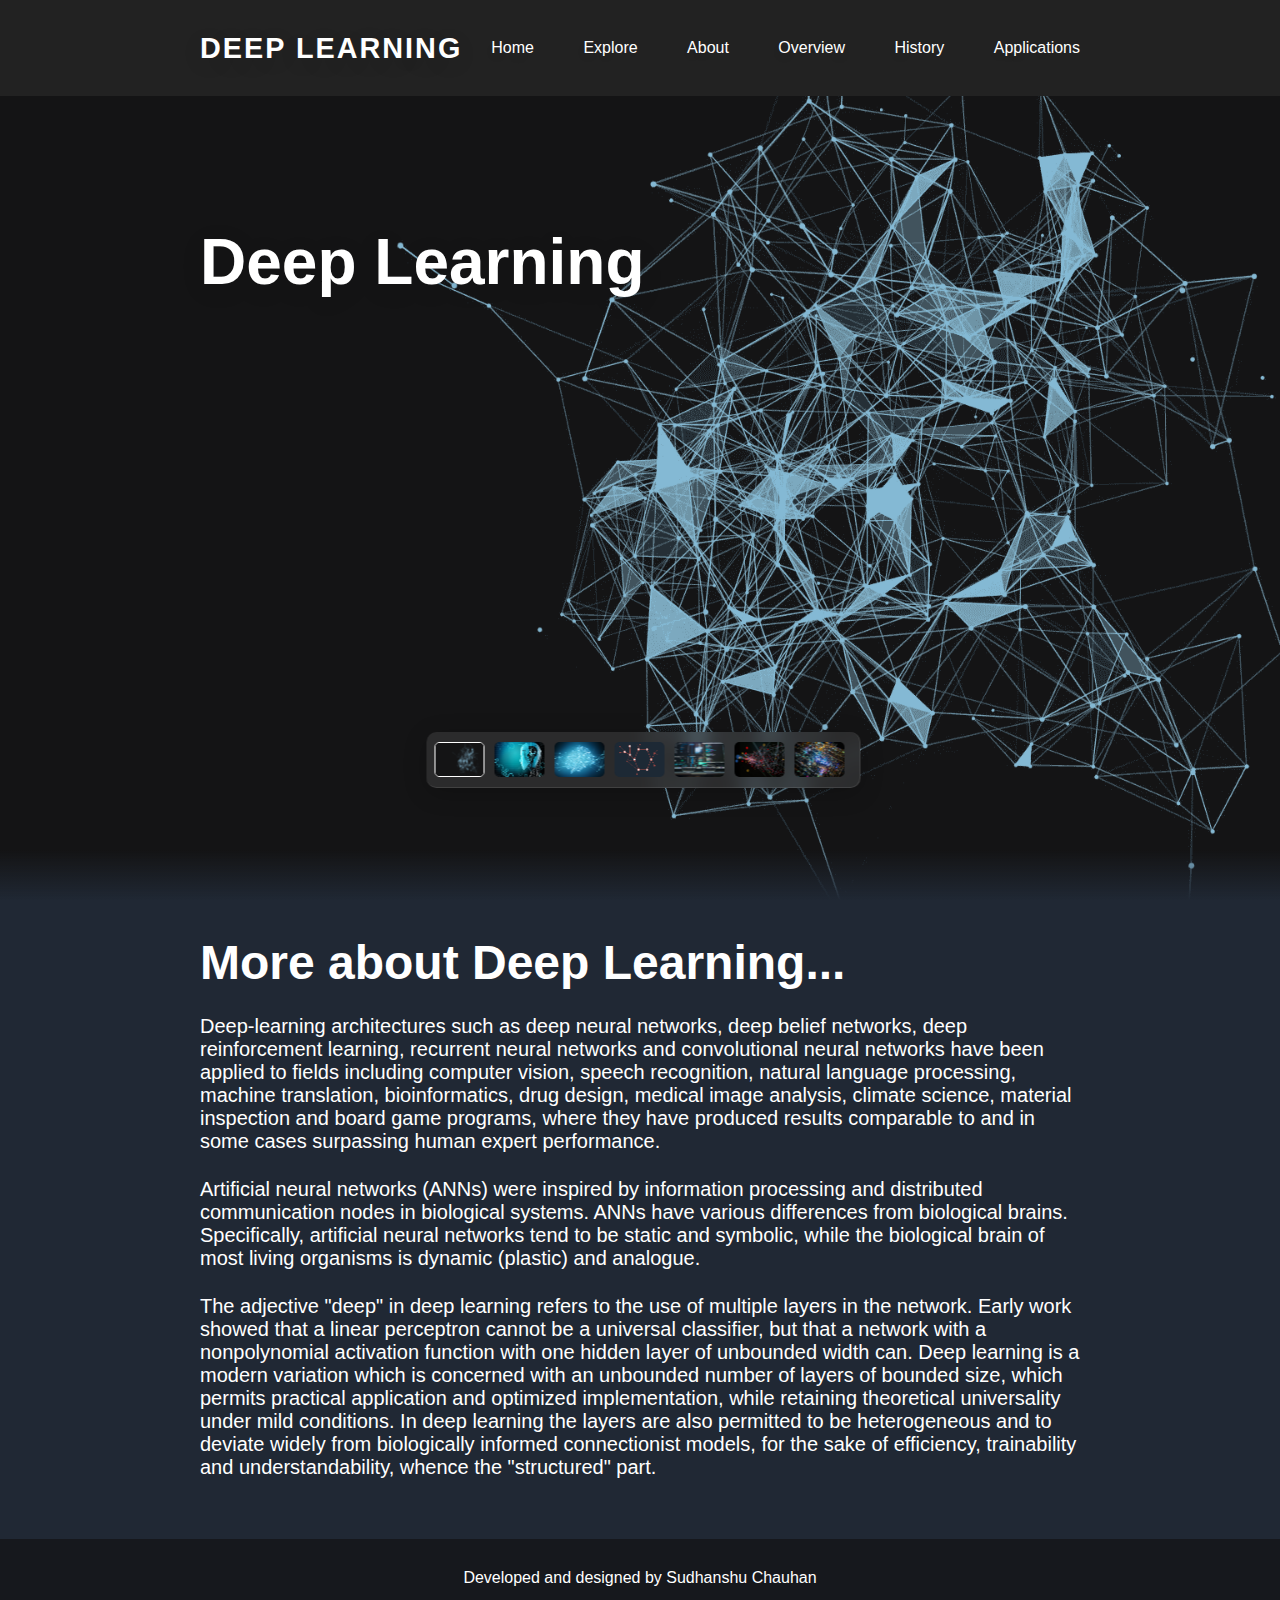
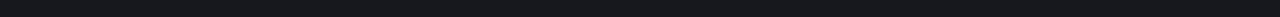
<file: index.html>
<!DOCTYPE html>
<html lang="en" dir="ltr">

<!-- Mirrored from dlprojectsrms.w3spaces.com/index.html by HTTrack Website Copier/3.x [XR&CO'2014], Tue, 11 Oct 2022 17:07:28 GMT -->
<head>
  <meta charset="utf-8">
  <meta name="viewport" content="width=device-width, initial-scale=1.0">
  <title>Deep Learning</title>
  <link rel="stylesheet" href="css/swiper-bundle.min.css">
  <link rel="stylesheet" href="css/style.css">
  
</head>
<body>

  <header>
    <div class="nav-bar">
      <a href="#" class="logo">Deep Learning</a>
      <div class="navigation">
        <div class="nav-items">
          <i class="uil uil-times nav-close-btn"></i>
          <a href="index.html"><i class="uil uil-home"></i> Home</a>
          <a href="explore.html"><i class="uil uil-compass"></i> Explore</a>
          <a href="about.html"><i class="uil uil-info-circle"></i> About</a>
          <a href="overview.html"><i class="uil uil-envelope"></i>Overview</a>
          <a href="history.html"><i class="uil uil-document-layout-left"></i> History</a>
          <a href="application.html"><i class="uil uil-envelope"></i>Applications</a>
        </div>
      </div>
      <i class="uil uil-apps nav-menu-btn"></i>
    </div>
  </header>

  <section class="home">

    <div class="swiper bg-slider">
      <div class="swiper-wrapper">
        <div class="swiper-slide">
          <img src="images/dl4.gif" alt="">
          <div class="text-content">
            <h2 class="title">Deep Learning</h2>
          </div>
        </div>
        <div class="swiper-slide">
          <img src="images/dl3.jpg" alt="">
          <div class="text-content">
            <h2 class="title">Definition</h2>
            <p>Deep learning also known as deep structured learning is part of a broader family of machine learning methods based on artificial neural networks with representation learning. Learning can be supervised, semi-supervised or unsupervised.</p>
            <a href="index.html">
              <button class="read-btn">Read More<i class="uil uil-arrow-right"></i></button>
              </a>
          </div>
        </div>
        <div class="swiper-slide">
          <img src="images/dp2.jpg" alt="">
          <div class="text-content">
            <h2 class="title">Overview </h2>
            <p>Most modern deep learning models are based on artificial neural networks, specifically convolutional neural networks (CNN)s, although they can also include propositional formulas or latent variables organized layer-wise in deep generative models such as the nodes in deep belief networks and deep Boltzmann machines.</p>
            <a href="overview.html">
            <button class="read-btn">Read More<i class="uil uil-arrow-right"></i></button>
            </a>
          </div>
        </div>
        <div class="swiper-slide">
          <img src="images/dp8.png" alt="">
          <div class="text-content">
            <h2 class="title">Interpretations </h2>
            <p>Deep neural networks are generally interpreted in terms of the universal approximation theorem or probabilistic inference. 
              The classic universal approximation theorem concerns the capacity of feedforward neural networks with a single hidden layer of finite size to approximate continuous functions.</p>
            <a href="interpretations.html">
              <button class="read-btn">Read More<i class="uil uil-arrow-right"></i></button>
              </a>
          </div>
        </div>
        <div class="swiper-slide">
          <img src="images/dl7.jpg" alt="">
          <div class="text-content">
            <h2 class="title">Neural Networks</h2>
            <p>A neural network is a series of algorithms that endeavors to recognize underlying relationships in a set of data through a process that mimics the way the human brain operates.
               In this sense, neural networks refer to systems of neurons, either organic or artificial in nature.</p>
            <a href="neuralnetworks.html">
              <button class="read-btn">Read More<i class="uil uil-arrow-right"></i></button>
              </a>
          </div>
        </div>
        <div class="swiper-slide">
          <img src="images/dl6.jpg" alt="">
          <div class="text-content">
            <h2 class="title">History </h2>
            <p>Some sources point out that Frank Rosenblatt developed and explored all of the basic ingredients of the deep learning systems of today.
               He described it in his book "Principles of Neurodynamics: Perceptrons and the Theory of Brain Mechanisms", published by Cornell Aeronautical Laboratory, Inc., Cornell University in 1962.</p>
            <a href="history.html">
              <button class="read-btn">Read More<i class="uil uil-arrow-right"></i></button>
              </a>
          </div>
        </div>
        <div class="swiper-slide">
          <img src="images/dp9.jpg" alt="">
          <div class="text-content">
            <h2 class="title">Applications</h2>
            <p> Deep Learning applications may seem disillusioning to a normal human being,
               but those with the privilege of knowing the machine learning world understand the dent that deep learning is making globally by exploring and resolving human problems in every domain.</p>
            <a href="application.html">
              <button class="read-btn">Read More<i class="uil uil-arrow-right"></i></button>
              </a>
          </div>
        </div>
      </div>
    </div>
    
    <div class="bg-slider-thumbs">
      <div class="swiper-wrapper thumbs-container">
        <img src="images/dl4.gif" class="swiper-slide" alt="">
        <img src="images/dl3.jpg" class="swiper-slide" alt="Definition">
        <img src="images/dp2.jpg" class="swiper-slide" alt="">
        <img src="images/dp8.png" class="swiper-slide" alt="">
        <img src="images/dl7.jpg" class="swiper-slide" alt="">
        <img src="images/dl6.jpg" class="swiper-slide" alt="">
        <img src="images/dp9.jpg" class="swiper-slide" alt="">
      </div>
    </div>
  </section>

  <section class="about section">
    <h2>More about Deep Learning...</h2>
    <p>Deep-learning architectures such as deep neural networks, deep belief networks, deep reinforcement learning, recurrent neural networks and convolutional neural networks have been applied to fields including computer vision, speech recognition, natural language processing, machine translation, bioinformatics, drug design, medical image analysis, climate science, material inspection and board game programs, where they have produced results comparable to and in some cases surpassing human expert performance.</p>

    <p>Artificial neural networks (ANNs) were inspired by information processing and distributed communication nodes in biological systems.
       ANNs have various differences from biological brains. Specifically, artificial neural networks tend to be static and symbolic, while the biological brain of most living organisms is dynamic (plastic) and analogue.</p>
      
    <p>The adjective "deep" in deep learning refers to the use of multiple layers in the network. Early work showed that a linear perceptron cannot be a universal classifier, but that a network with a nonpolynomial activation function with one hidden layer of unbounded width can. Deep learning is a modern variation which is concerned with an unbounded number of layers of bounded size, which permits practical application and optimized implementation, while retaining theoretical universality under mild conditions. 
      In deep learning the layers are also permitted to be heterogeneous and to deviate widely from biologically informed connectionist models, for the sake of efficiency, trainability and understandability, whence the "structured" part.</p>
  </section>

  <div class="footer"> 
    Developed and designed by Sudhanshu Chauhan 
  </div>
  <script src="js/swiper-bundle.min.js"></script>
  <script src="js/main.js"></script>

</body>

<!-- Mirrored from dlprojectsrms.w3spaces.com/index.html by HTTrack Website Copier/3.x [XR&CO'2014], Tue, 11 Oct 2022 17:07:47 GMT -->
</html>
</file>
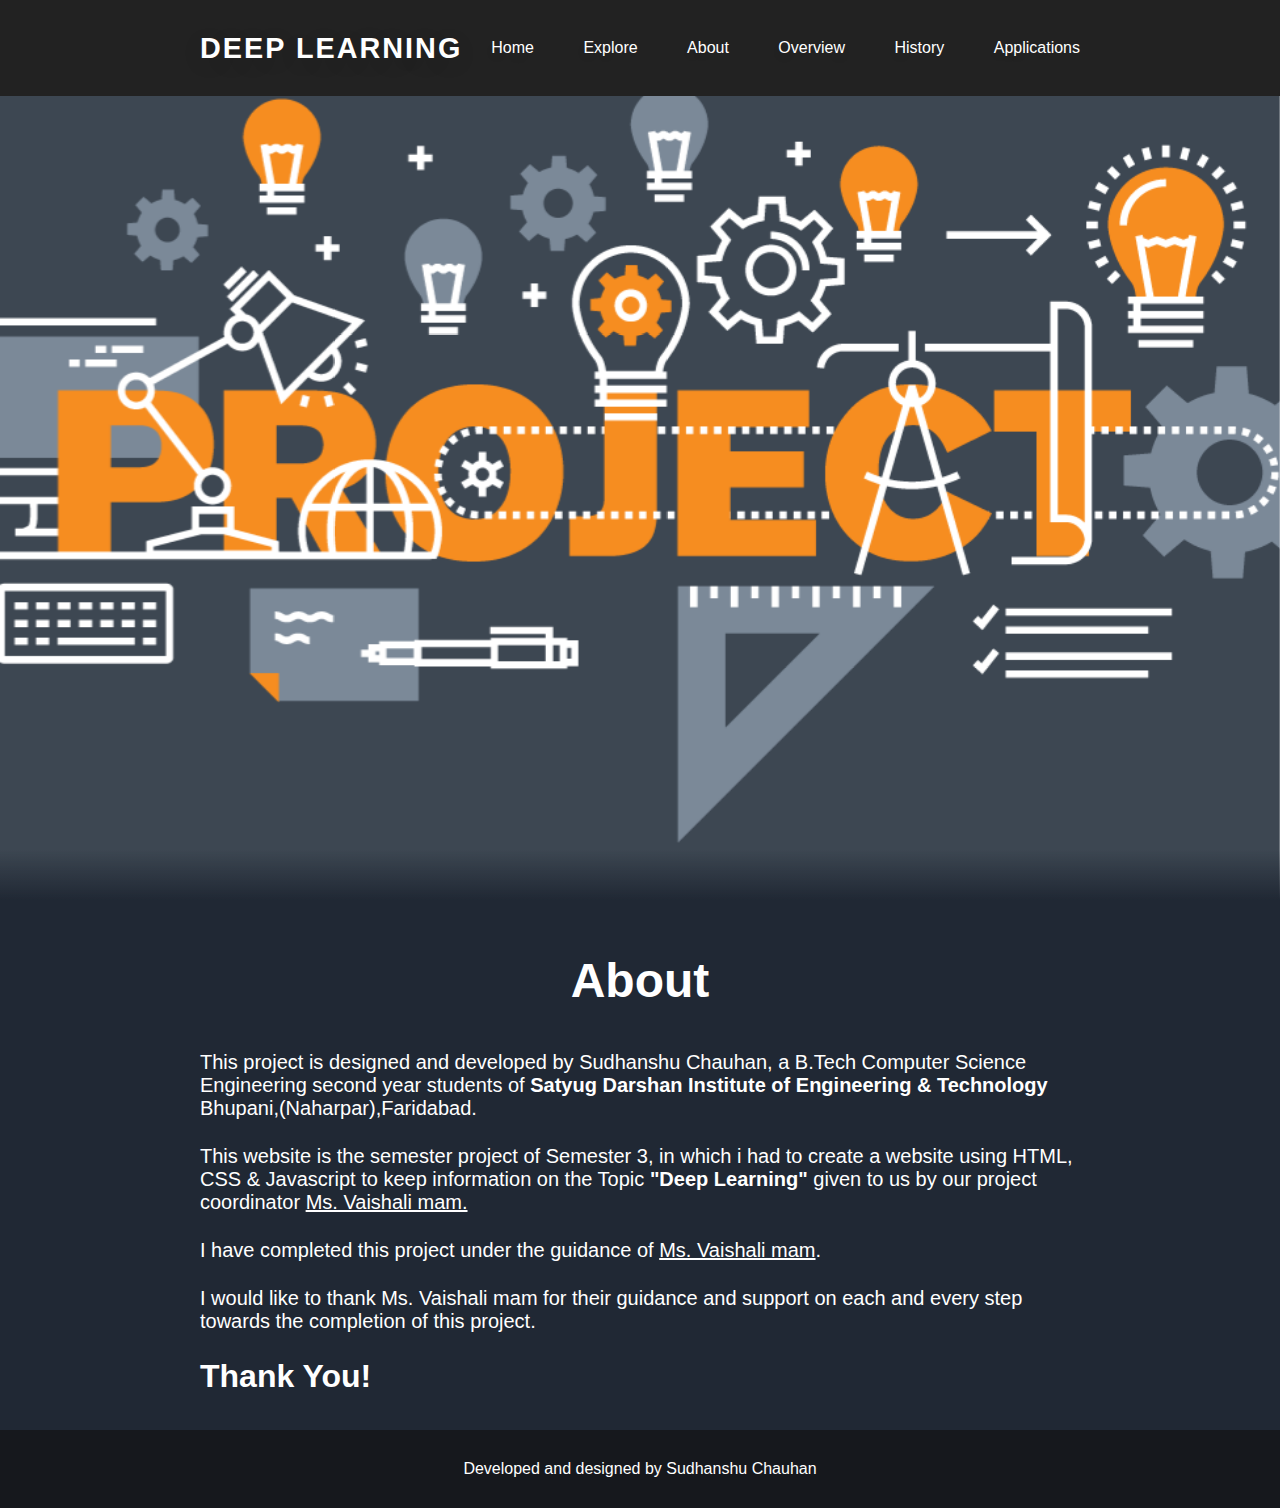
<file: about.html>
<!DOCTYPE html>
<html lang="en" dir="ltr">

<!-- Mirrored from dlprojectsrms.w3spaces.com/about.html by HTTrack Website Copier/3.x [XR&CO'2014], Tue, 11 Oct 2022 17:07:48 GMT -->
<head>
  <meta charset="utf-8">
  <meta name="viewport" content="width=device-width, initial-scale=1.0">
  <title>About</title>
  <link rel="stylesheet" href="css/swiper-bundle.min.css">
  <link rel="stylesheet" href="css/style.css">

</head>
<body>

  <header>
    <div class="nav-bar">
      <a href="index.html" class="logo">Deep Learning</a>
      
      <div class="navigation">
        <div class="nav-items">
          <i class="uil uil-times nav-close-btn"></i>
          <a href="index.html"><i class="uil uil-home"></i> Home</a>
          <a href="explore.html"><i class="uil uil-compass"></i> Explore</a>
          <a href="about.html"><i class="uil uil-info-circle"></i> About</a>
          <a href="overview.html"><i class="uil uil-envelope"></i>Overview</a>
          <a href="history.html"><i class="uil uil-document-layout-left"></i> History</a>
          <a href="application.html"><i class="uil uil-envelope"></i>Applications</a>
        </div>
      </div>
      <i class="uil uil-apps nav-menu-btn"></i>
    </div>
  </header>
  <section class="home">
    <div class="swiper bg-slider">
      <div class="swiper-wrapper">
        <div class="swiper-slide">
          <img src="images/pr.png" alt="">
        </div>
      </div>
    </div>
  </section>
  <section class="about section">
    <br>
    <center>
        <h2>About</h2>
    </center>
    <br>
    
    
     <p>This project is designed and developed by Sudhanshu Chauhan, a B.Tech Computer Science Engineering second year students of <b>Satyug Darshan Institute of Engineering & Technology</b> Bhupani,(Naharpar),Faridabad.</p>
     <p>This website is the semester project of Semester 3, in which i had to create a website using HTML, CSS & Javascript to keep information on the Topic <b>"Deep Learning"</b> given to us by our project coordinator <u>Ms. Vaishali mam.</u> </p>
     <p>I have completed this project under the guidance of <u>Ms. Vaishali mam</u>.</p>
     <p>I would like to thank Ms. Vaishali mam for their guidance and support on each and every step towards the completion of this project.</p>
     <h1>Thank You!</h1>
        </section>
  <div class="footer"> 
    Developed and designed by Sudhanshu Chauhan 
  </div>
</body>

<!-- Mirrored from dlprojectsrms.w3spaces.com/about.html by HTTrack Website Copier/3.x [XR&CO'2014], Tue, 11 Oct 2022 17:07:49 GMT -->
</html>
</file>
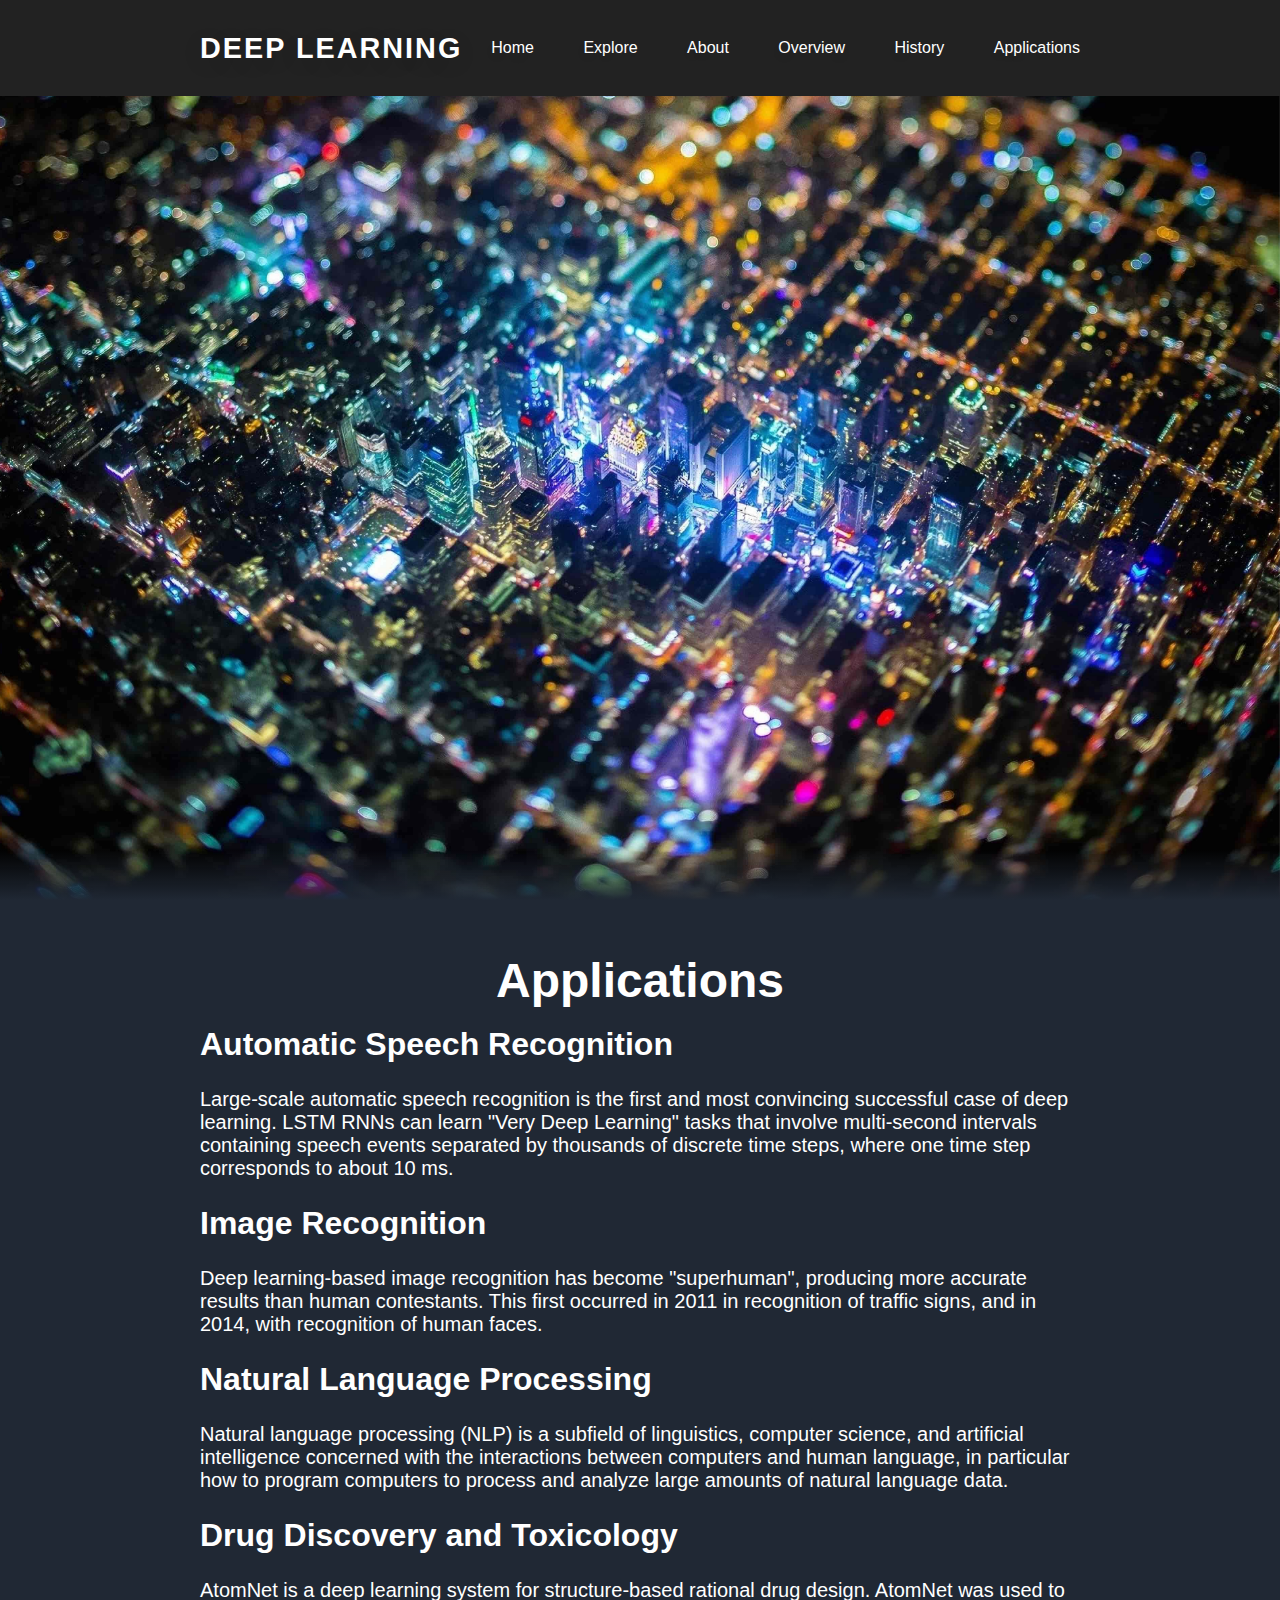
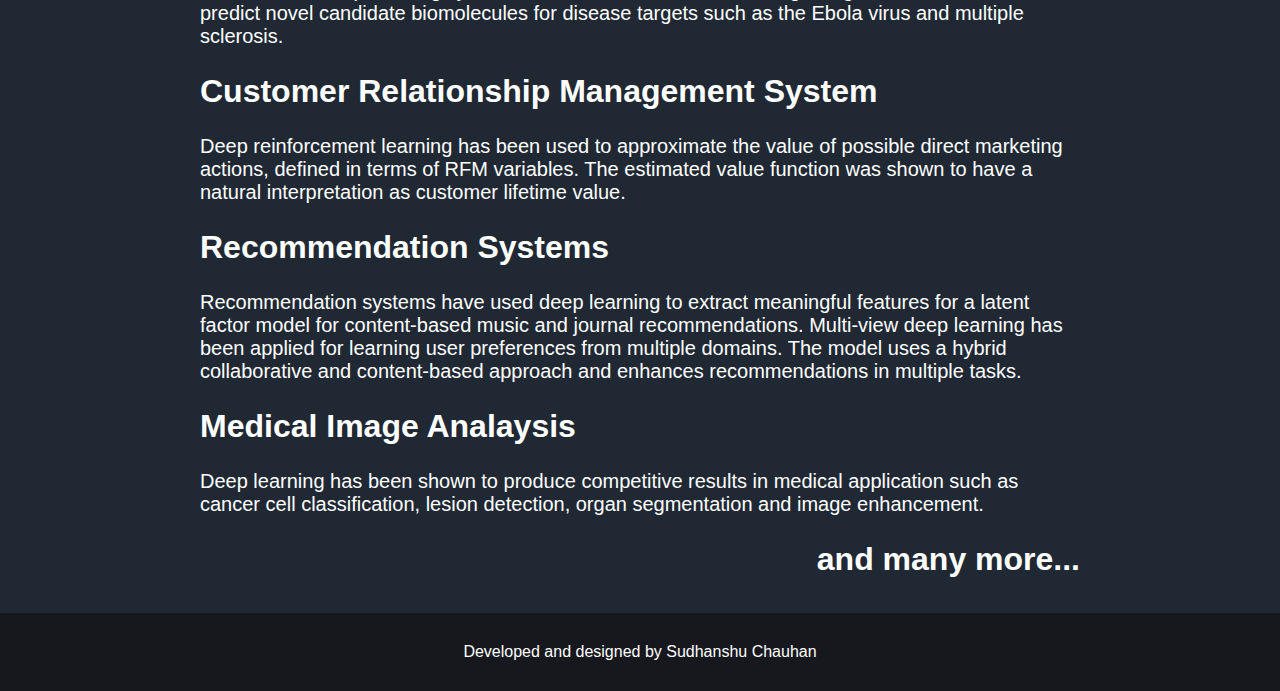
<file: application.html>
<!DOCTYPE html>
<html lang="en" dir="ltr">

<!-- Mirrored from dlprojectsrms.w3spaces.com/application.html by HTTrack Website Copier/3.x [XR&CO'2014], Tue, 11 Oct 2022 17:07:50 GMT -->
<head>
  <meta charset="utf-8">
  <meta name="viewport" content="width=device-width, initial-scale=1.0">
  <title>Applications</title>
  <link rel="stylesheet" href="css/swiper-bundle.min.css">
  <link rel="stylesheet" href="css/style.css">
</head>
<body>

  <header>
    <div class="nav-bar">
      <a href="index.html" class="logo">Deep Learning</a>
      
      <div class="navigation">
        <div class="nav-items">
          <i class="uil uil-times nav-close-btn"></i>
          <a href="index.html"><i class="uil uil-home"></i> Home</a>
          <a href="explore.html"><i class="uil uil-compass"></i> Explore</a>
          <a href="about.html"><i class="uil uil-info-circle"></i> About</a>
          <a href="overview.html"><i class="uil uil-envelope"></i>Overview</a>
          <a href="history.html"><i class="uil uil-document-layout-left"></i> History</a>
          <a href="application.html"><i class="uil uil-envelope"></i>Applications</a>
        </div>
      </div>
      <i class="uil uil-apps nav-menu-btn"></i>
    </div>
  </header>
  <section class="home">
    <div class="swiper bg-slider">
      <div class="swiper-wrapper">
        <div class="swiper-slide">
          <img src="images/dp9.jpg" alt="">
        </div>
      </div>
    </div>
  </section>
  <section class="about section">
    <br>
    <center>
      <h2>Applications</h2>
    </center>
    <br>
    <h1>Automatic Speech Recognition</h1>
     <p>Large-scale automatic speech recognition is the first and most convincing successful case of deep learning. 
        LSTM RNNs can learn "Very Deep Learning" tasks that involve multi-second intervals containing speech events separated by thousands of discrete time steps, where one time step corresponds to about 10 ms.</p>
    <h1>Image Recognition</h1>
    <p>Deep learning-based image recognition has become "superhuman", producing more accurate results than human contestants. 
    This first occurred in 2011 in recognition of traffic signs, and in 2014, with recognition of human faces.</p>
    <h1>Natural Language Processing</h1>
    <p>Natural language processing (NLP) is a subfield of linguistics, computer science, and artificial intelligence concerned with the interactions between computers and human language, in particular how to program computers to process and analyze large amounts of natural language data. </p>
    <h1>Drug Discovery and Toxicology</h1>
    <p>AtomNet is a deep learning system for structure-based rational drug design.
     AtomNet was used to predict novel candidate biomolecules for disease targets such as the Ebola virus and multiple sclerosis.</p>
    <h1>Customer Relationship Management System</h1>
    <p>Deep reinforcement learning has been used to approximate the value of possible direct marketing actions, defined in terms of RFM variables. 
    The estimated value function was shown to have a natural interpretation as customer lifetime value.</p>
    <h1>Recommendation Systems</h1> 
    <p>Recommendation systems have used deep learning to extract meaningful features for a latent factor model for content-based music and journal recommendations.
     Multi-view deep learning has been applied for learning user preferences from multiple domains. 
    The model uses a hybrid collaborative and content-based approach and enhances recommendations in multiple tasks.</p>
    <h1>Medical Image Analaysis</h1>
    <p>Deep learning has been shown to produce competitive results in medical application such as cancer cell classification, lesion detection, organ segmentation and image enhancement.</p>
    <h1 style="text-align:right;">and many more...</h1>
 </section>
  <div class="footer"> 
    Developed and designed by Sudhanshu Chauhan
  </div>
</body>

<!-- Mirrored from dlprojectsrms.w3spaces.com/application.html by HTTrack Website Copier/3.x [XR&CO'2014], Tue, 11 Oct 2022 17:07:50 GMT -->
</html>
</file>
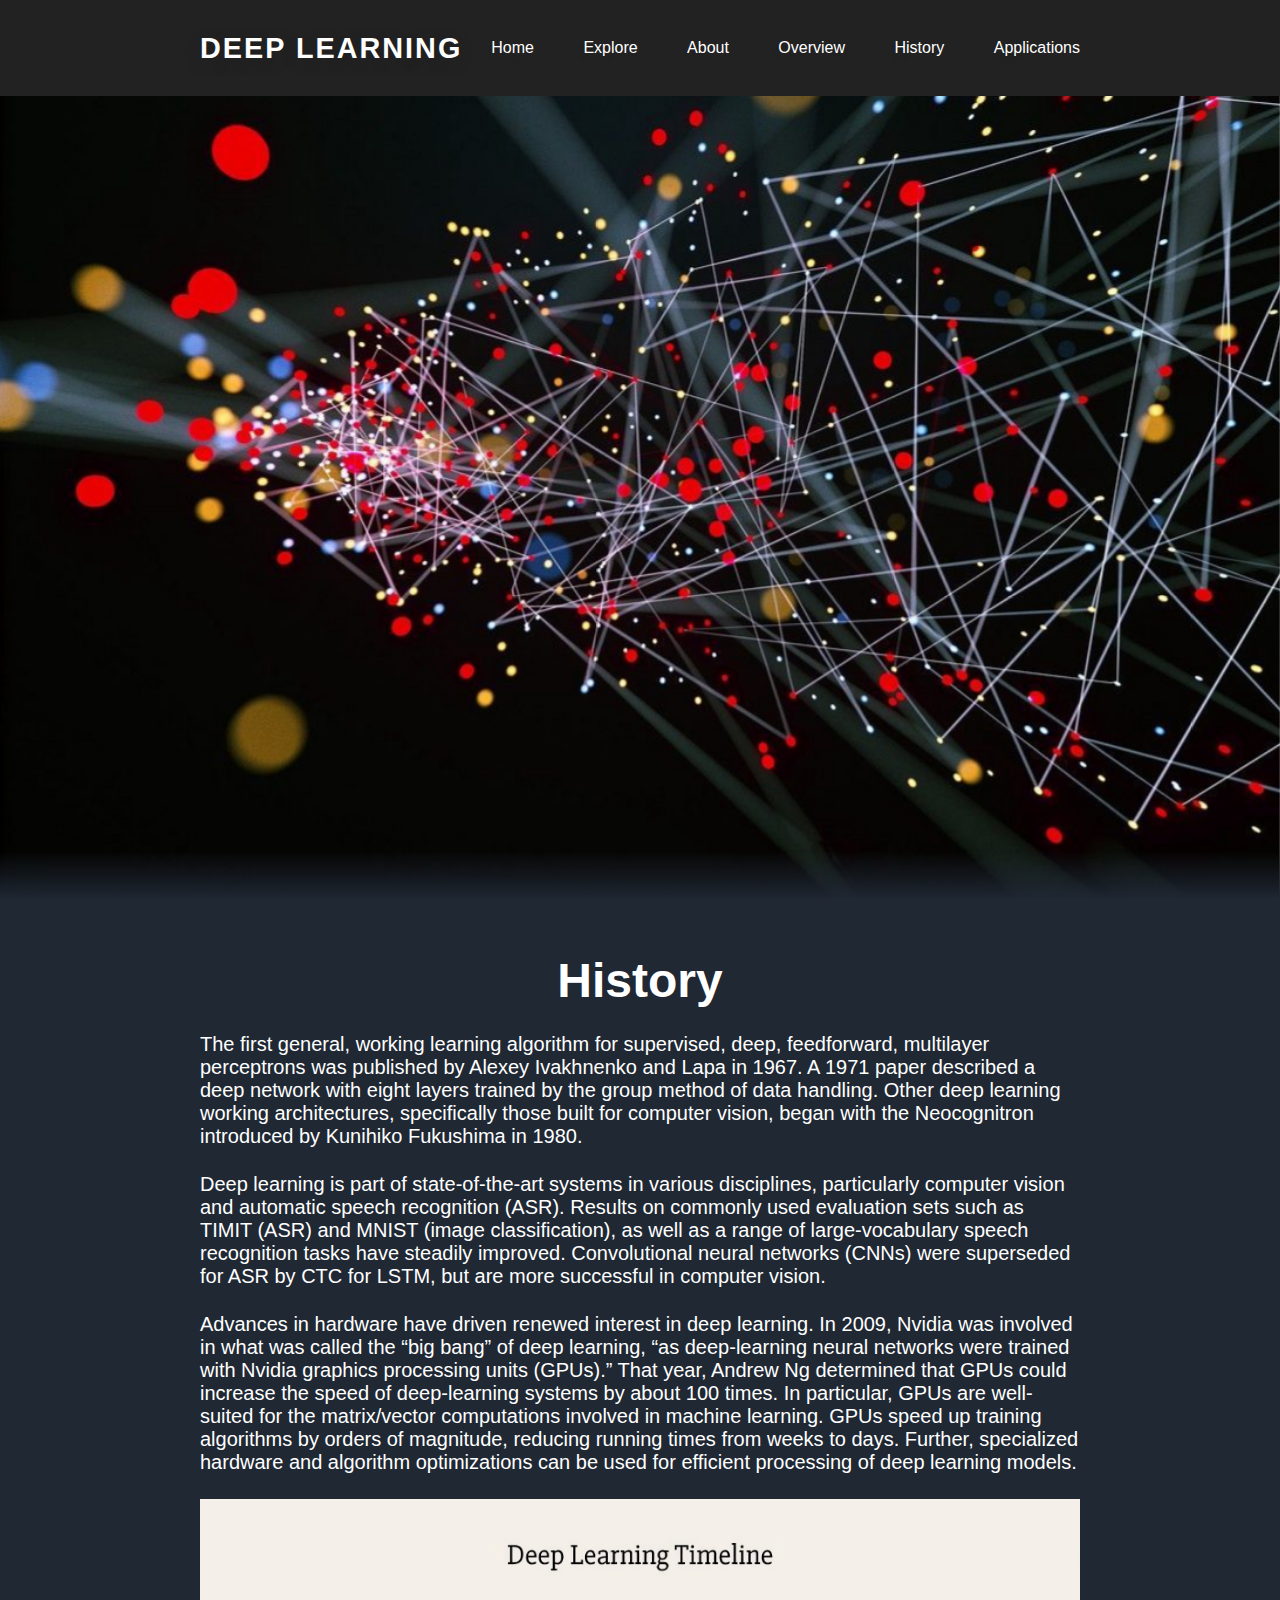
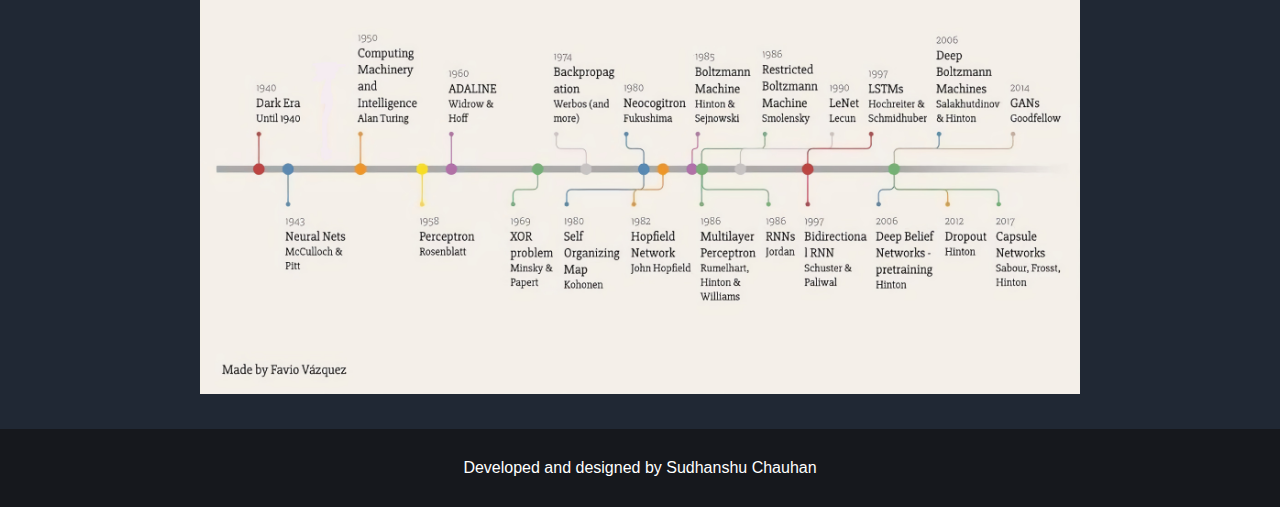
<file: history.html>
<!DOCTYPE html>
<html lang="en" dir="ltr">

<!-- Mirrored from dlprojectsrms.w3spaces.com/history.html by HTTrack Website Copier/3.x [XR&CO'2014], Tue, 11 Oct 2022 17:07:49 GMT -->
<head>
  <meta charset="utf-8">
  <meta name="viewport" content="width=device-width, initial-scale=1.0">
  <title>History</title>
  <link rel="stylesheet" href="css/swiper-bundle.min.css">
  <link rel="stylesheet" href="css/style.css">

</head>
<body>

  <header>
    <div class="nav-bar">
      <a href="index.html" class="logo">Deep Learning</a>
      
      <div class="navigation">
        <div class="nav-items">
          <i class="uil uil-times nav-close-btn"></i>
          <a href="index.html"><i class="uil uil-home"></i> Home</a>
          <a href="explore.html"><i class="uil uil-compass"></i> Explore</a>
          <a href="about.html"><i class="uil uil-info-circle"></i> About</a>
          <a href="overview.html"><i class="uil uil-envelope"></i>Overview</a>
          <a href="history.html"><i class="uil uil-document-layout-left"></i> History</a>
          <a href="application.html"><i class="uil uil-envelope"></i>Applications</a>
        </div>
      </div>
      <i class="uil uil-apps nav-menu-btn"></i>
    </div>
  </header>
  <section class="home">
    <div class="swiper bg-slider">
      <div class="swiper-wrapper">
        <div class="swiper-slide">
          <img src="images/dl6.jpg" alt="">
        </div>
      </div>
    </div>
  </section>
  <section class="about section">
    <br>
    <center>
      <h2>History</h2>
    </center>
     <p>The first general, working learning algorithm for supervised, deep, feedforward, multilayer perceptrons was published by Alexey Ivakhnenko and Lapa in 1967.
          A 1971 paper described a deep network with eight layers trained by the group method of data handling.
          Other deep learning working architectures, specifically those built for computer vision, began with the Neocognitron introduced by Kunihiko Fukushima in 1980.</p>

    <p>Deep learning is part of state-of-the-art systems in various disciplines, particularly computer vision and automatic speech recognition (ASR). 
        Results on commonly used evaluation sets such as TIMIT (ASR) and MNIST (image classification), as well as a range of large-vocabulary speech recognition tasks have steadily improved.
         Convolutional neural networks (CNNs) were superseded for ASR by CTC for LSTM, but are more successful in computer vision.</p>
      
    <p>Advances in hardware have driven renewed interest in deep learning. In 2009, Nvidia was involved in what was called the “big bang” of deep learning, “as deep-learning neural networks were trained with Nvidia graphics processing units (GPUs).”
         That year, Andrew Ng determined that GPUs could increase the speed of deep-learning systems by about 100 times. 
         In particular, GPUs are well-suited for the matrix/vector computations involved in machine learning.
          GPUs speed up training algorithms by orders of magnitude, reducing running times from weeks to days.
         Further, specialized hardware and algorithm optimizations can be used for efficient processing of deep learning models.</p>
         <left>
         <img src="images/history.jpg" class="center" alt="Evolution of Deep Learning">
         </left>
  </section>
  <div class="footer"> 
    Developed and designed by Sudhanshu Chauhan  
  </div>
</body>

<!-- Mirrored from dlprojectsrms.w3spaces.com/history.html by HTTrack Website Copier/3.x [XR&CO'2014], Tue, 11 Oct 2022 17:07:50 GMT -->
</html>
</file>
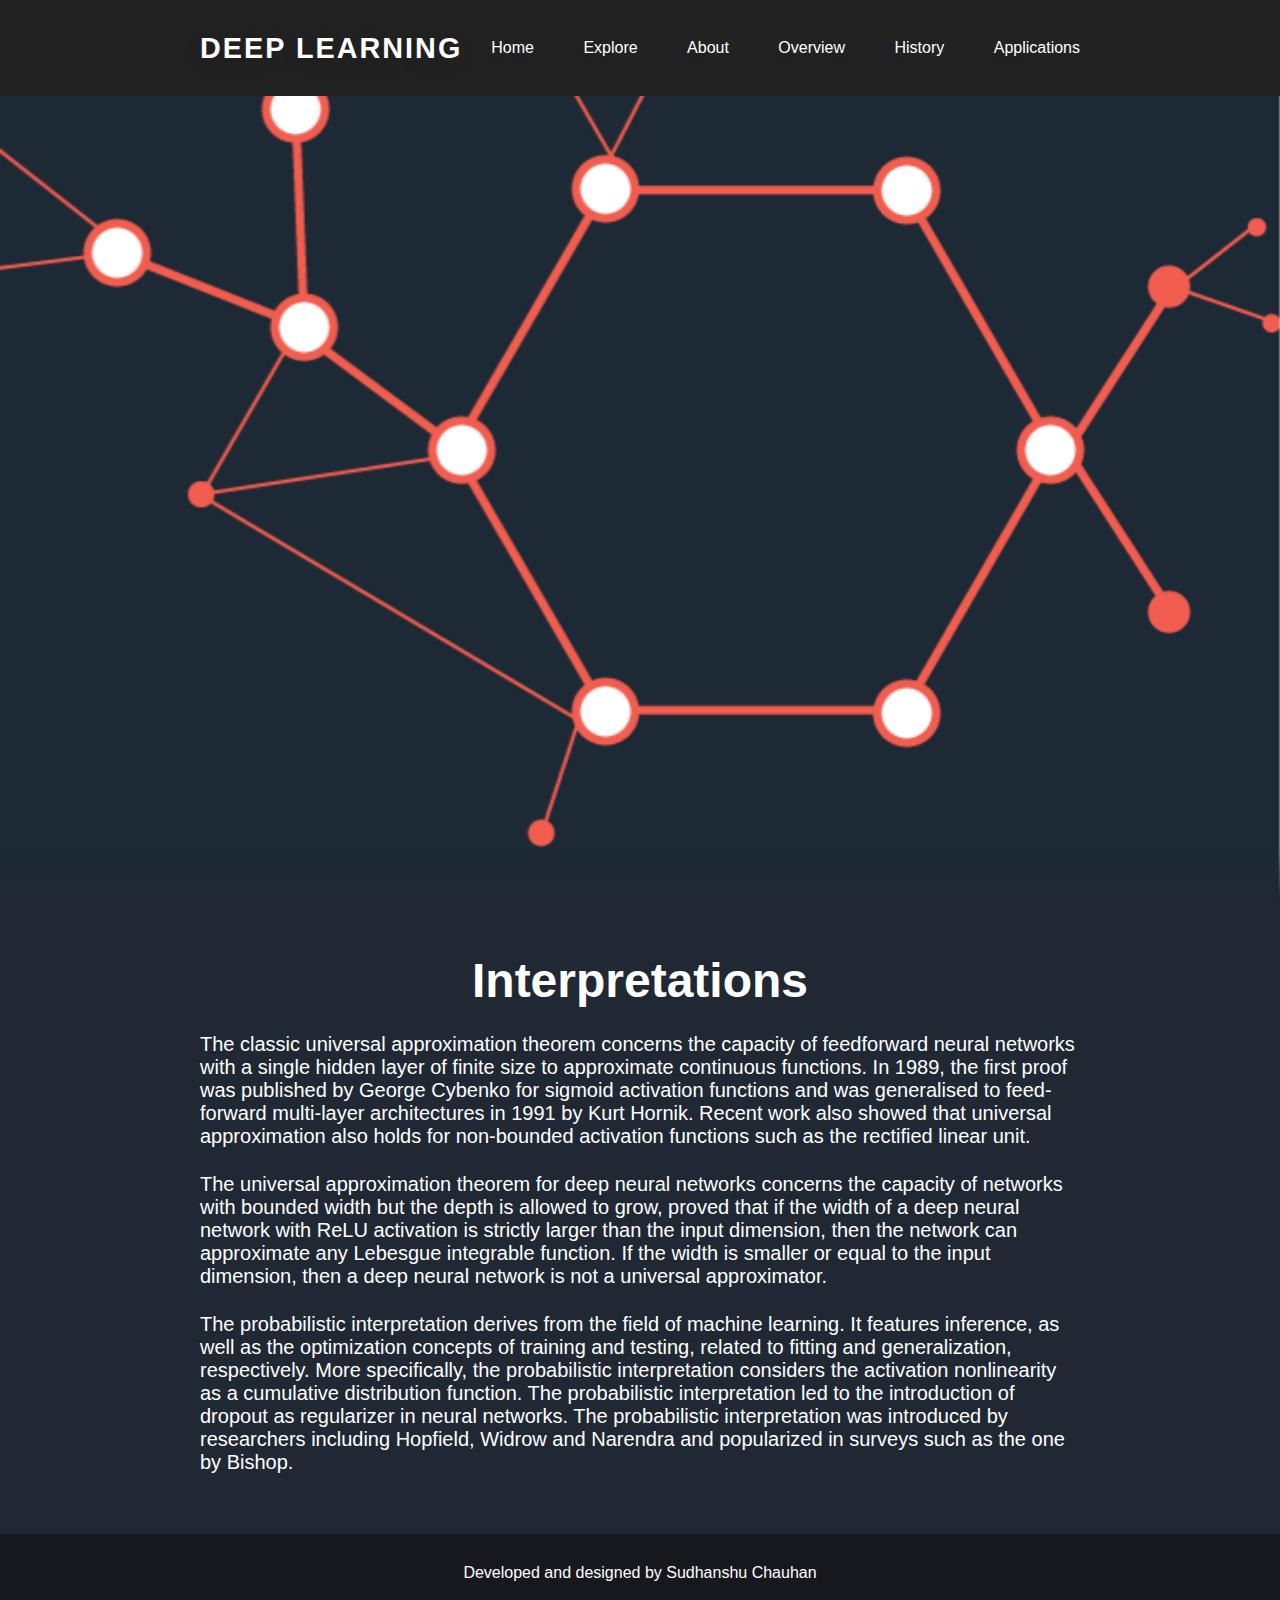
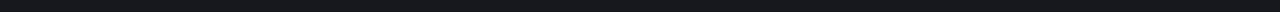
<file: interpretations.html>
<!DOCTYPE html>
<html lang="en" dir="ltr">

<!-- Mirrored from dlprojectsrms.w3spaces.com/interpretations.html by HTTrack Website Copier/3.x [XR&CO'2014], Tue, 11 Oct 2022 17:07:50 GMT -->
<head>
  <meta charset="utf-8">
  <meta name="viewport" content="width=device-width, initial-scale=1.0">
  <title>Interpretations</title>
  <link rel="stylesheet" href="css/swiper-bundle.min.css">
  <link rel="stylesheet" href="css/style.css">

</head>
<body>

  <header>
    <div class="nav-bar">
      <a href="index.html" class="logo">Deep Learning</a>
      
      <div class="navigation">
        <div class="nav-items">
          <i class="uil uil-times nav-close-btn"></i>
          <a href="index.html"><i class="uil uil-home"></i> Home</a>
          <a href="explore.html"><i class="uil uil-compass"></i> Explore</a>
          <a href="about.html"><i class="uil uil-info-circle"></i> About</a>
          <a href="overview.html"><i class="uil uil-envelope"></i>Overview</a>
          <a href="history.html"><i class="uil uil-document-layout-left"></i> History</a>
          <a href="application.html"><i class="uil uil-envelope"></i>Applications</a>
        </div>
      </div>
      <i class="uil uil-apps nav-menu-btn"></i>
    </div>
  </header>
  <section class="home">
    <div class="swiper bg-slider">
      <div class="swiper-wrapper">
        <div class="swiper-slide">
          <img src="images/dp8.png" alt="">
        </div>
      </div>
    </div>
  </section>
  <section class="about section">
    <br>
    <center>
      <h2>Interpretations</h2>
    </center>
     <p>The classic universal approximation theorem concerns the capacity of feedforward neural networks with a single hidden layer of finite size to approximate continuous functions. 
         In 1989, the first proof was published by George Cybenko for sigmoid activation functions and was generalised to feed-forward multi-layer architectures in 1991 by Kurt Hornik. 
         Recent work also showed that universal approximation also holds for non-bounded activation functions such as the rectified linear unit.</p>

    <p>The universal approximation theorem for deep neural networks concerns the capacity of networks with bounded width but the depth is allowed to grow, proved that if the width of a deep neural network with ReLU activation is strictly larger than the input dimension, then the network can approximate any Lebesgue integrable function.
         If the width is smaller or equal to the input dimension, then a deep neural network is not a universal approximator.</p>
      
    <p>The probabilistic interpretation derives from the field of machine learning. 
        It features inference, as well as the optimization concepts of training and testing, related to fitting and generalization, respectively. More specifically, the probabilistic interpretation considers the activation nonlinearity as a cumulative distribution function.
         The probabilistic interpretation led to the introduction of dropout as regularizer in neural networks.
         The probabilistic interpretation was introduced by researchers including Hopfield, Widrow and Narendra and popularized in surveys such as the one by Bishop.</p>
  </section>
  <div class="footer"> 
    Developed and designed by Sudhanshu Chauhan
  </div>
</body>

<!-- Mirrored from dlprojectsrms.w3spaces.com/interpretations.html by HTTrack Website Copier/3.x [XR&CO'2014], Tue, 11 Oct 2022 17:07:50 GMT -->
</html>
</file>
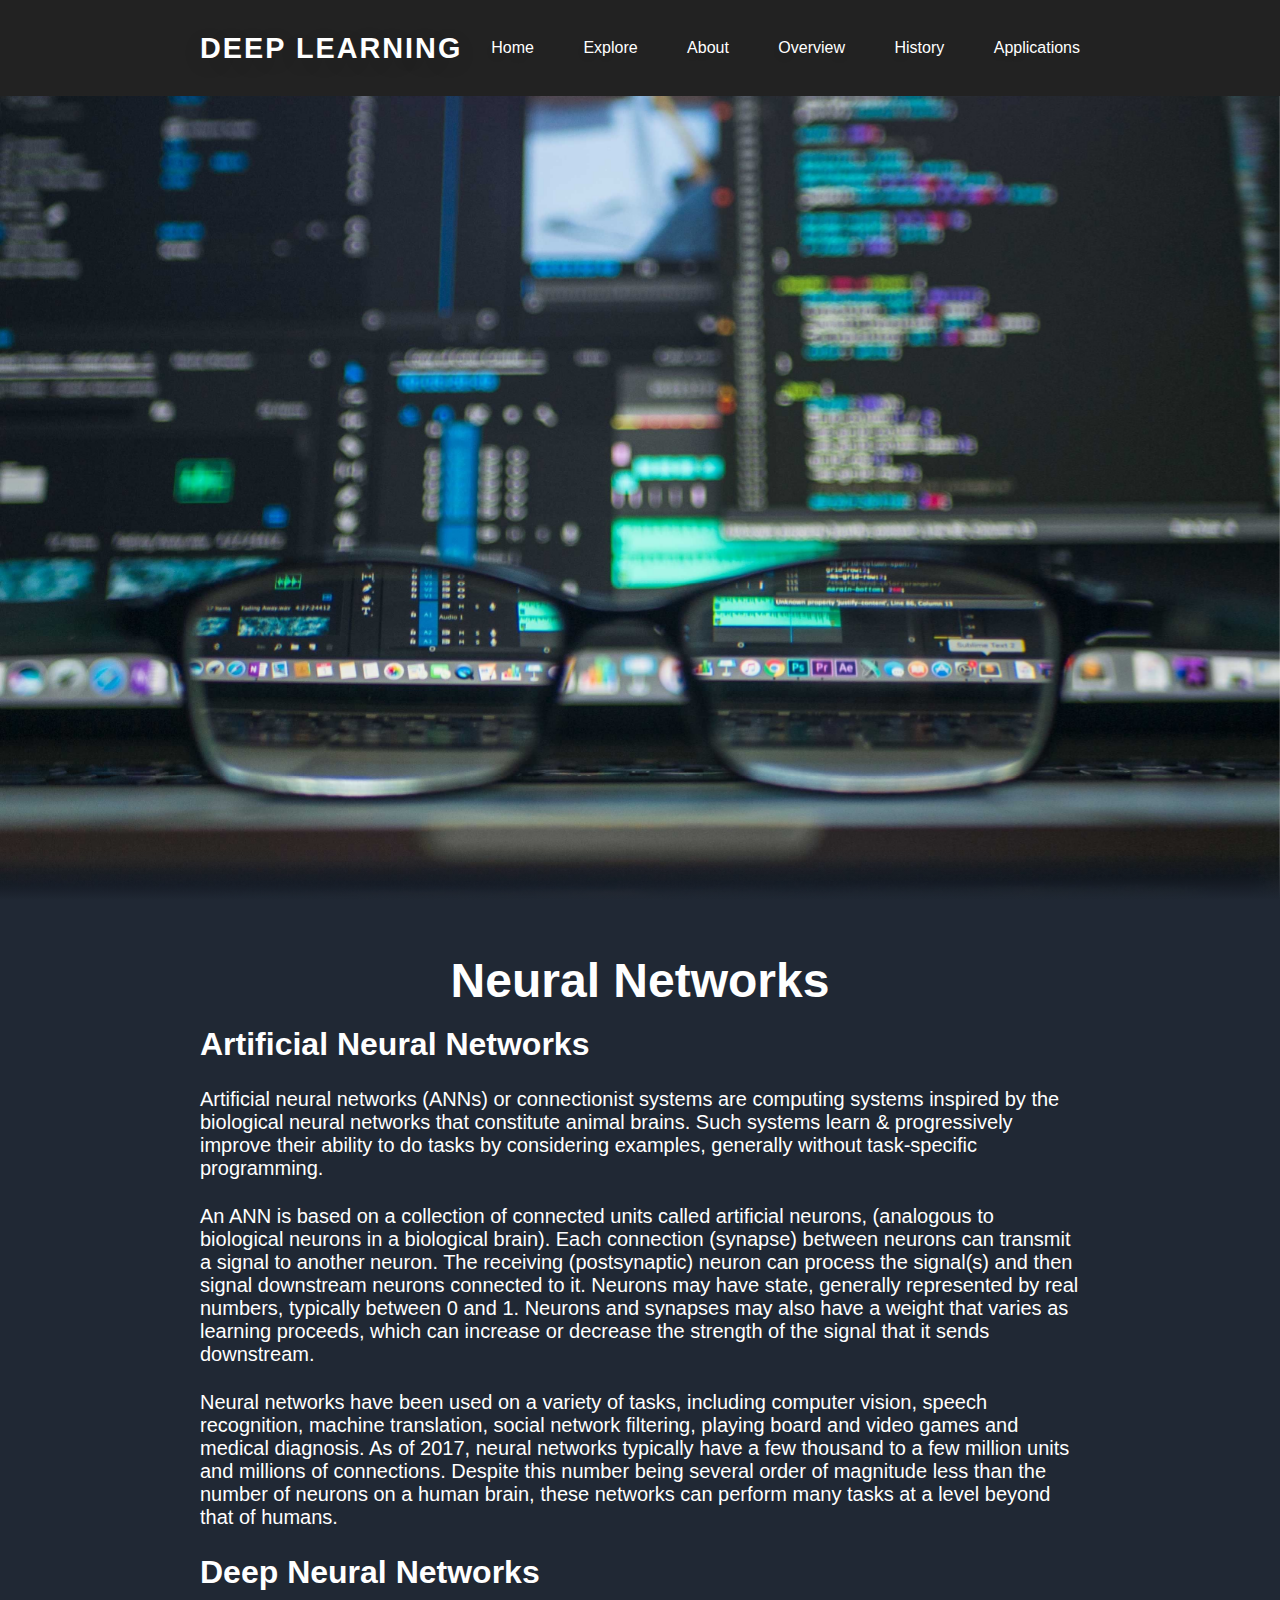
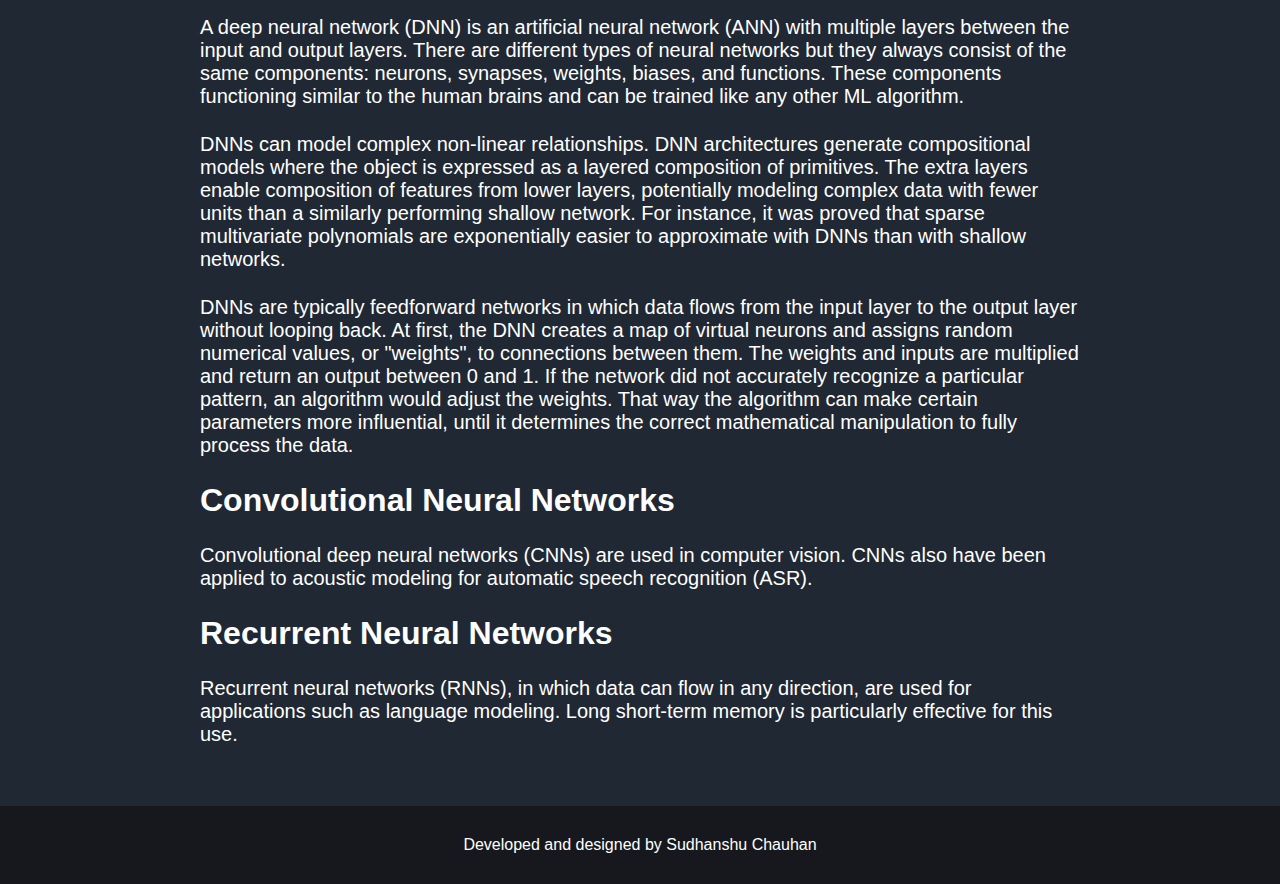
<file: neuralnetworks.html>
<!DOCTYPE html>
<html lang="en" dir="ltr">

<!-- Mirrored from dlprojectsrms.w3spaces.com/neuralnetworks.html by HTTrack Website Copier/3.x [XR&CO'2014], Tue, 11 Oct 2022 17:07:50 GMT -->
<head>
  <meta charset="utf-8">
  <meta name="viewport" content="width=device-width, initial-scale=1.0">
  <title>Neural Networks</title>
  <link rel="stylesheet" href="css/swiper-bundle.min.css">
  <link rel="stylesheet" href="css/style.css">

</head>
<body>

  <header>
    <div class="nav-bar">
      <a href="index.html" class="logo">Deep Learning</a>
      
      <div class="navigation">
        <div class="nav-items">
          <i class="uil uil-times nav-close-btn"></i>
          <a href="index.html"><i class="uil uil-home"></i> Home</a>
          <a href="explore.html"><i class="uil uil-compass"></i> Explore</a>
          <a href="about.html"><i class="uil uil-info-circle"></i> About</a>
          <a href="overview.html"><i class="uil uil-envelope"></i>Overview</a>
          <a href="history.html"><i class="uil uil-document-layout-left"></i> History</a>
          <a href="application.html"><i class="uil uil-envelope"></i>Applications</a>
        </div>
      </div>
      <i class="uil uil-apps nav-menu-btn"></i>
    </div>
  </header>
  <section class="home">
    <div class="swiper bg-slider">
      <div class="swiper-wrapper">
        <div class="swiper-slide">
          <img src="images/dl7.jpg" alt="">
        </div>
      </div>
    </div>
  </section>
  <section class="about section">
    <br>
    <center>
        <h2>Neural Networks</h2>
    </center>
    <br>
      <h1>Artificial Neural Networks</h1>
    
     <p>Artificial neural networks (ANNs) or connectionist systems are computing systems inspired by the biological neural networks that constitute animal brains.
       Such systems learn & progressively improve their ability to do tasks by considering examples, generally without task-specific programming.</p>

    <p>An ANN is based on a collection of connected units called artificial neurons, (analogous to biological neurons in a biological brain). 
        Each connection (synapse) between neurons can transmit a signal to another neuron. The receiving (postsynaptic) neuron can process the signal(s) and then signal downstream neurons connected to it.
         Neurons may have state, generally represented by real numbers, typically between 0 and 1.
         Neurons and synapses may also have a weight that varies as learning proceeds, which can increase or decrease the strength of the signal that it sends downstream.</p>
      
    <p>Neural networks have been used on a variety of tasks, including computer vision, speech recognition, machine translation, social network filtering, playing board and video games and medical diagnosis.
        As of 2017, neural networks typically have a few thousand to a few million units and millions of connections.
         Despite this number being several order of magnitude less than the number of neurons on a human brain, these networks can perform many tasks at a level beyond that of humans. </p>
         
            <h1>Deep Neural Networks</h1>
          
           <p>A deep neural network (DNN) is an artificial neural network (ANN) with multiple layers between the input and output layers.
                There are different types of neural networks but they always consist of the same components: neurons, synapses, weights, biases, and functions. 
               These components functioning similar to the human brains and can be trained like any other ML algorithm.</p>
      
          <p>DNNs can model complex non-linear relationships. DNN architectures generate compositional models where the object is expressed as a layered composition of primitives.
              The extra layers enable composition of features from lower layers, potentially modeling complex data with fewer units than a similarly performing shallow network.
               For instance, it was proved that sparse multivariate polynomials are exponentially easier to approximate with DNNs than with shallow networks.</p>
            
          <p>DNNs are typically feedforward networks in which data flows from the input layer to the output layer without looping back.
               At first, the DNN creates a map of virtual neurons and assigns random numerical values, or "weights", to connections between them. The weights and inputs are multiplied and return an output between 0 and 1. 
               If the network did not accurately recognize a particular pattern, an algorithm would adjust the weights.
               That way the algorithm can make certain parameters more influential, until it determines the correct mathematical manipulation to fully process the data.</p>
               <h1>Convolutional Neural Networks</h1>
               <p>Convolutional deep neural networks (CNNs) are used in computer vision.
                 CNNs also have been applied to acoustic modeling for automatic speech recognition (ASR).</p>
               <h1>Recurrent Neural Networks</h1>
               <p>Recurrent neural networks (RNNs), in which data can flow in any direction, are used for applications such as language modeling.
                 Long short-term memory is particularly effective for this use.</p>
        </section>
  <div class="footer"> 
    Developed and designed by Sudhanshu Chauhan  
  </div>
</body>

<!-- Mirrored from dlprojectsrms.w3spaces.com/neuralnetworks.html by HTTrack Website Copier/3.x [XR&CO'2014], Tue, 11 Oct 2022 17:07:50 GMT -->
</html>
</file>
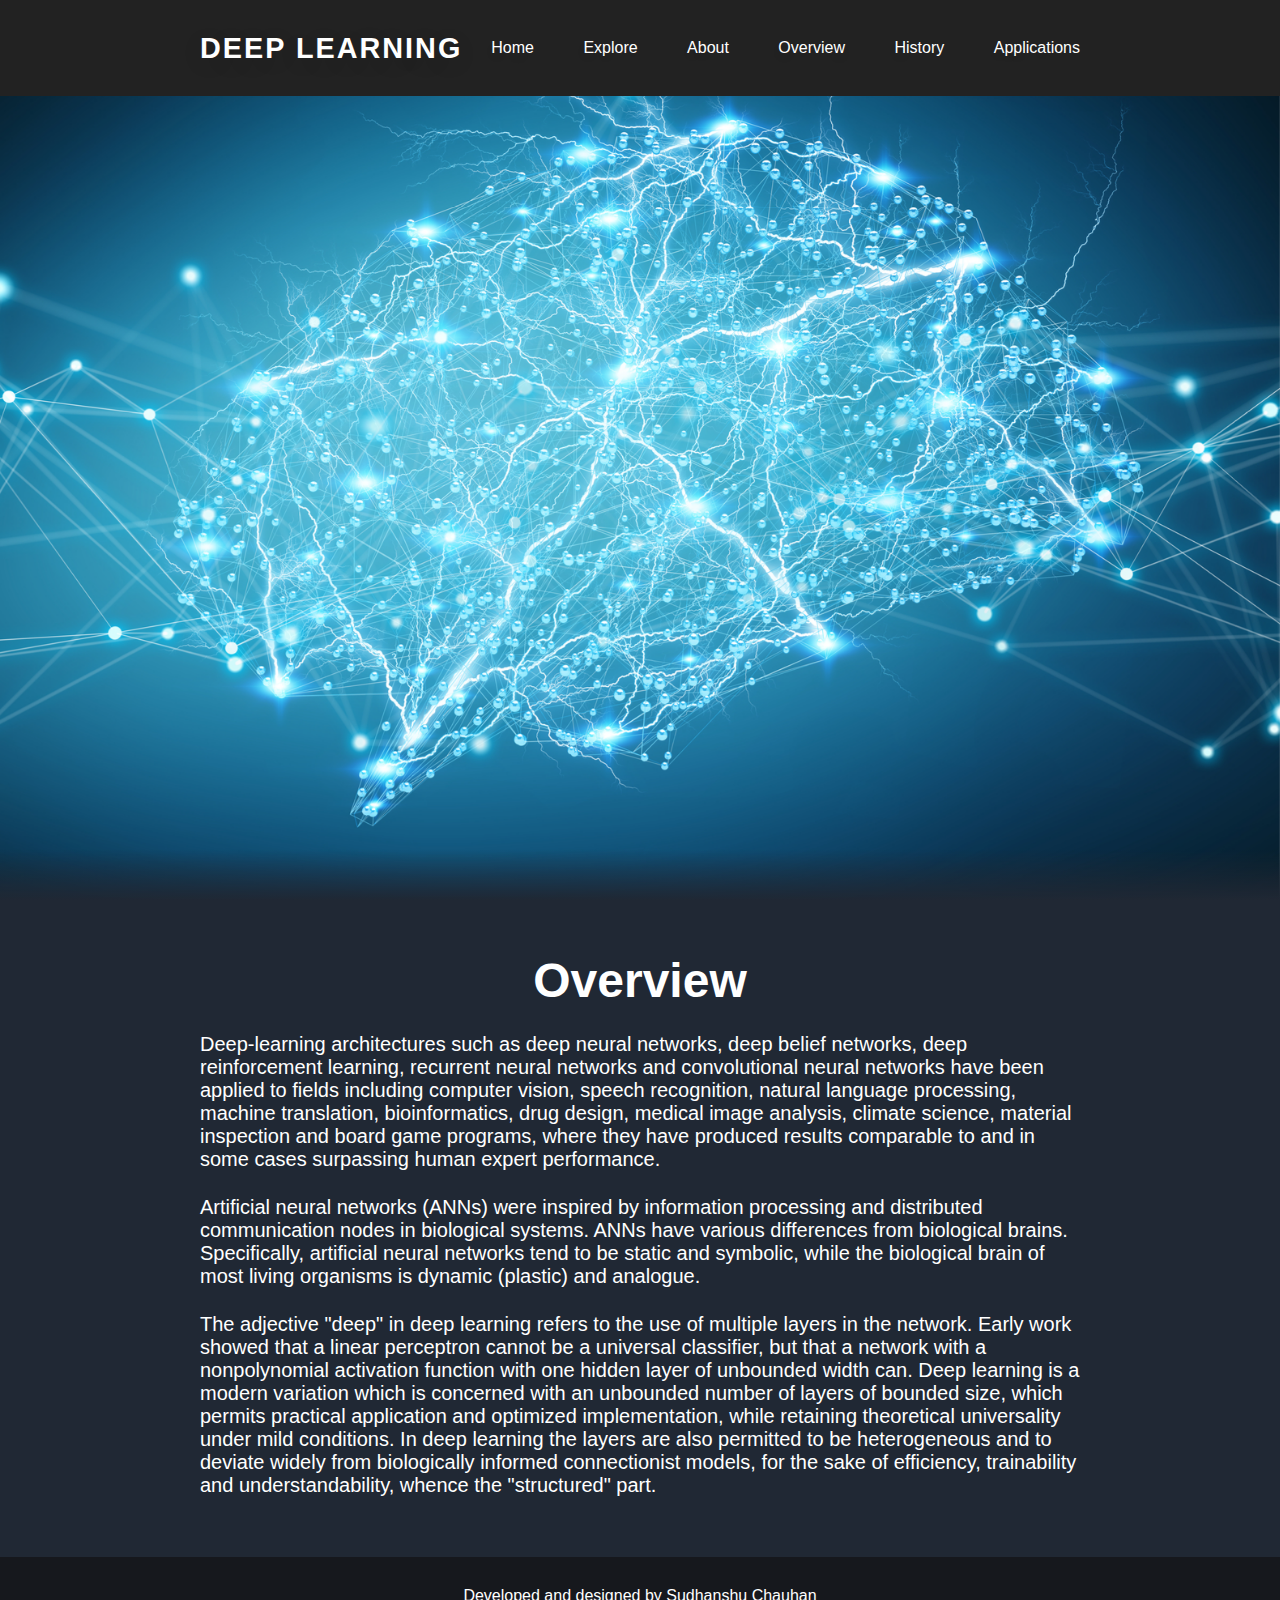
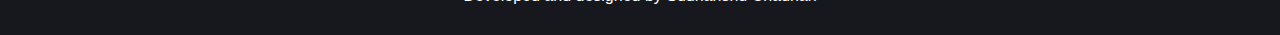
<file: overview.html>
<!DOCTYPE html>
<html lang="en" dir="ltr">

<!-- Mirrored from dlprojectsrms.w3spaces.com/overview.html by HTTrack Website Copier/3.x [XR&CO'2014], Tue, 11 Oct 2022 17:07:49 GMT -->
<head>
  <meta charset="utf-8">
  <meta name="viewport" content="width=device-width, initial-scale=1.0">
  <title>Overview</title>
  <link rel="stylesheet" href="css/swiper-bundle.min.css">
  <link rel="stylesheet" href="css/style.css">

</head>
<body>

  <header>
    <div class="nav-bar">
      <a href="index.html" class="logo">Deep Learning</a>
      
      <div class="navigation">
        <div class="nav-items">
          <i class="uil uil-times nav-close-btn"></i>
          <a href="index.html"><i class="uil uil-home"></i> Home</a>
          <a href="explore.html"><i class="uil uil-compass"></i> Explore</a>
          <a href="about.html"><i class="uil uil-info-circle"></i> About</a>
          <a href="overview.html"><i class="uil uil-envelope"></i>Overview</a>
          <a href="history.html"><i class="uil uil-document-layout-left"></i> History</a>
          <a href="application.html"><i class="uil uil-envelope"></i>Applications</a>
        </div>
      </div>
      <i class="uil uil-apps nav-menu-btn"></i>
    </div>
  </header>
  <section class="home">
    <div class="swiper bg-slider">
      <div class="swiper-wrapper">
        <div class="swiper-slide">
          <img src="images/dp2.jpg" alt="">
        </div>
      </div>
    </div>
  </section>
  <section class="about section">
    <br>
    <center>
      <h2>Overview</h2>
    </center>
     <p>Deep-learning architectures such as deep neural networks, deep belief networks, deep reinforcement learning, recurrent neural networks and convolutional neural networks have been applied to fields including computer vision, speech recognition, natural language processing, machine translation, bioinformatics, drug design, medical image analysis, climate science, material inspection and board game programs, where they have produced results comparable to and in some cases surpassing human expert performance.</p>

    <p>Artificial neural networks (ANNs) were inspired by information processing and distributed communication nodes in biological systems.
       ANNs have various differences from biological brains. Specifically, artificial neural networks tend to be static and symbolic, while the biological brain of most living organisms is dynamic (plastic) and analogue.</p>
      
    <p>The adjective "deep" in deep learning refers to the use of multiple layers in the network. Early work showed that a linear perceptron cannot be a universal classifier, but that a network with a nonpolynomial activation function with one hidden layer of unbounded width can. 
      Deep learning is a modern variation which is concerned with an unbounded number of layers of bounded size, which permits practical application and optimized implementation, while retaining theoretical universality under mild conditions. 
      In deep learning the layers are also permitted to be heterogeneous and to deviate widely from biologically informed connectionist models, for the sake of efficiency, trainability and understandability, whence the "structured" part.</p>
  </section>
  <div class="footer"> 
    Developed and designed by Sudhanshu Chauhan 
  </div>
</body>

<!-- Mirrored from dlprojectsrms.w3spaces.com/overview.html by HTTrack Website Copier/3.x [XR&CO'2014], Tue, 11 Oct 2022 17:07:49 GMT -->
</html>
</file>
<file: css/style.css>
/*======= CSS variables =======*/
:root{
  --white-color: #fff;
  --dark-color: #222;
  --body-bg-color: #fff;
  --section-bg-color: #202834;
  --navigation-item-hover-color: #3b5378;

  --text-shadow: 0 5px 25px rgba(0, 0, 0, 0.1);
  --box-shadow: 0 5px 25px rgb(0 0 0 / 20%);

  --scroll-bar-color: #fff;
  --scroll-thumb-color: #282f4e;
  --scroll-thumb-hover-color: #454f6b;
}

/*======= Scroll bar =======*/
::-webkit-scrollbar{
  width: 11px;
  background: var(--scroll-bar-color);
}

::-webkit-scrollbar-thumb{
  width: 100%;
  background: var(--scroll-thumb-color);
  border-radius: 2em;
}

::-webkit-scrollbar-thumb:hover{
  background: var(--scroll-thumb-hover-color);
}

/*======= Main CSS =======*/
*{
  margin: 0;
  padding: 0;
  box-sizing: border-box;
  font-family: 'Poppins', sans-serif;
}

body{
  background: var(--body-bg-color);
}

section{
  position: relative;
}

.section{
  color: var(--white-color);
  background: var(--section-bg-color);
  padding: 35px 200px;
  transition: 0.3s ease;
}

/*======= Header =======*/
header{
  z-index: 999;
  position: fixed;
  width: 100%;
  height: calc(5rem + 1rem);
  top: 0;
  left: 0;
  display: flex;
  justify-content: center;
  transition: 0.5s ease;
  transition-property: height, background;
}

header.sticky{
  height: calc(2.5rem + 1rem);
  background: rgb(0, 0, 0);
  backdrop-filter: blur(20px);
  border-bottom: 1px solid rgb(0, 0, 0);
}

header .nav-bar{
  overflow: hidden;
  width: 100%;
  display: flex;
  align-items: center;
  justify-content: space-between;
  padding: 0 200px;
  background-color: #222;
  transition: 0.3s ease;
}

.nav-close-btn, .nav-menu-btn{
  display: none;
}

.nav-bar .logo{
  color: var(--white-color);
  font-size: 1.8em;
  font-weight: 600;
  letter-spacing: 2px;
  text-transform: uppercase;
  text-decoration: none;
  text-shadow: var(--text-shadow);
}
.nav-bar a:hover{
  background-color: #555;
}

.navigation .nav-items a{
  color: var(--white-color);
  font-size: 1em;
  text-decoration: none;
  text-shadow: var(--text-shadow);
}
.navigation .nav-items a:not(:last-child){
  margin-right: 45px;
}
.center {
  display: block;
  margin-left: auto;
  margin-right: auto;
  width: 100%;
}
/*======= Home =======*/
.home{
  min-height: 100vh;
}

.home:before{
  z-index: 888;
  content: '';
  position: absolute;
  width: 100%;
  height: 50px;
  bottom: 0;
  left: 0;
  background: linear-gradient(transparent, var(--section-bg-color));
}

/*======= Background slider =======*/
.bg-slider{
  z-index: 777;
  position: relative;
  width: 100%;
  min-height: 100vh;
}

.bg-slider .swiper-slide{
  position: relative;
  width: 100%;
  height: 100vh;
}

.bg-slider .swiper-slide img{
  width: 100%;
  height: 100vh;
  object-fit: cover;
  background-position: center;
  background-size: cover;
  pointer-events: none;
}

.swiper-slide .text-content{
  position: absolute;
  top: 25%;
  color: var(--white-color);
  margin: 0 200px;
  transition: 0.3s ease;
}
.text-content{
  position: center;
  top: 25%;
  color: var(--white-color);
  margin: 0 200px;
}

.swiper-slide .text-content .title{
  font-size: 4em;
  font-weight: 700;
  text-shadow: var(--text-shadow);
  margin-bottom: 20px;
  transform: translateY(-50px);
  opacity: 0;
}

.swiper-slide-active .text-content .title{
  transform: translateY(0);
  opacity: 1;
  transition: 1s ease;
  transition-delay: 0.3s;
  transition-property: transform, opacity;
}

.swiper-slide .text-content .title span{
  font-size: 0.3em;
  font-weight: 300;
}

.swiper-slide .text-content p{
  max-width: 700px;
  background: rgba(255, 255, 255, 0.1);
  backdrop-filter: blur(10px);
  text-shadow: var(--text-shadow);
  padding: 20px;
  border-radius: 10px;
  border-bottom: 1px solid rgba(255, 255, 255, 0.1);
  border-right: 1px solid rgba(255, 255, 255, 0.1);
  box-shadow: var(--box-shadow);
  transform: translateX(-80px);
  opacity: 0;
}

.swiper-slide-active .text-content p{
  transform: translateX(0);
  opacity: 1;
  transition: 1s ease;
  transition-delay: 0.3s;
  transition-property: transform, opacity;
}

.swiper-slide .text-content .read-btn{
  border: none;
  outline: none;
  background: var(--white-color);
  color: var(--dark-color);
  font-size: 1em;
  font-weight: 500;
  padding: 8px 25px;
  display: flex;
  align-items: center;
  margin-top: 40px;
  border-radius: 10px;
  cursor: pointer;
  transform: translateX(50px);
  opacity: 0;
}

.swiper-slide-active .text-content .read-btn{
  transform: translateX(0);
  opacity: 1;
  transition: 1s ease;
  transition-delay: 0.3s;
  transition-property: transform, opacity;
}

.swiper-slide .text-content .read-btn i{
  font-size: 1.6em;
  transition: 0.3s ease;
}

.swiper-slide .text-content .read-btn:hover i{
  transform: translateX(5px);
}

.dark-layer:before{
  content: '';
  position: absolute;
  width: 100%;
  height: 100vh;
  top: 0;
  left: 0;
  background: rgb(0, 0, 0);
}

.bg-slider-thumbs{
  z-index: 777;
  position: absolute;
  bottom: 7em;
  left: 50%;
  transform: translateX(-50%);
  transition: 0.3s ease;
}

.thumbs-container{
  background: rgba(255, 255, 255, 0.1);
  backdrop-filter: blur(10px);
  padding: 10px 3px;
  border-radius: 10px;
  border-bottom: 1px solid rgba(255, 255, 255, 0.1);
  border-right: 1px solid rgba(255, 255, 255, 0.1);
  box-shadow: var(--box-shadow);
}

.thumbs-container img{
  width: 50px;
  height: 35px;
  margin: 0 5px;
  border-radius: 5px;
  cursor: pointer;
}

.swiper-slide-thumb-active{
  border: 1px solid var(--white-color);
}

/*======= Media icons =======*/
.media-icons{
  z-index: 999;
  position: absolute;
  display: flex;
  flex-direction: column;
  top: 50%;
  transform: translateY(-50%);
  margin-left: 90px;
}

.media-icons a{
  color: var(--white-color);
  font-size: 1.7em;
  margin: 10px 0;
}

/*======= About section =======*/
.about h2{
  font-size: 3em;
  font-weight: 600;
}

.about p{
  margin: 25px 0;
  font-size: 1.25em;
}
.footer {
  padding : 30px;
  left: 0;
  bottom: 0;
  width: 100%;
  background-color: #16181d;
  color: white;
  text-align: center;
}

@media screen and (max-width: 785px){
  header .nav-bar{
    padding: 25px 20px;
  }

  .section{
    padding: 25px 20px;
  }

  .media-icons{
    margin-right: 20px;
  }

  .media-icons a{
    font-size: 1.5em;
  }

  .swiper-slide .text-content{
    margin: 0 70px 0 20px;
  }

  .swiper-slide .text-content .title{
    font-size: 3em;
  }

  .swiper-slide .text-content .title span{
    font-size: 0.35em;
  }

  .swiper-slide .text-content p{
    font-size: 0.9em;
  }

  /*======= Navigation menu =======*/
  .nav-menu-btn{
    display: block;
    color: var(--white-color);
    font-size: 1.5em;
    cursor: pointer;
  }

  .nav-close-btn{
    display: block;
    color: var(--dark-color);
    position: absolute;
    top: 0;
    right: 0;
    font-size: 1.3em;
    margin: 10px;
    cursor: pointer;
    transition: 0.3s ease;
  }

  .navigation{
    z-index: 99999;
    position: fixed;
    width: 100%;
    height: 100vh;
    top: 0;
    left: 0;
    background: rgba(0, 0, 0, 0.25);
    display: flex;
    justify-content: center;
    align-items: center;
    visibility: hidden;
    opacity: 0;
    transition: 0.3s ease;
  }

  .navigation.active{
    visibility: visible;
    opacity: 1;
  }

  .navigation .nav-items{
    position: relative;
    background: var(--white-color);
    width: 400px;
    max-width: 400px;
    display: grid;
    place-content: center;
    margin: 20px;
    padding: 40px;
    border-radius: 20px;
    box-shadow: var(--box-shadow);
    transform: translateY(-200px);
    transition: 0.3s ease;
  }

  .navigation.active .nav-items{
    transform: translateY(0);
  }

  .navigation .nav-items a{
    color: var(--dark-color);
    font-size: 1em;
    margin: 15px 50px;
    transition: 0.3s ease;
  }

  .navigation .nav-items a:hover{
    color: var(--navigation-item-hover-color);
  }

  .navigation .nav-items > a > i{
    display: inline-block;
    font-size: 1.3em;
    margin-right: 5px;
  }

  .swiper-slide .text-content .read-btn{
    font-size: 0.9em;
    padding: 5px 15px;
  }

  /*======= About section =======*/
  .about h2{
    font-size: 2.5em;
  }

  .about p{
    font-size: 0.9em;
  }
  .footer {
    padding : 30px;
    left: 0;
    bottom: 0;
    width: 100%;
    background-color: #16181d;
    color: white;
    text-align: center;
  }
}
</file>
